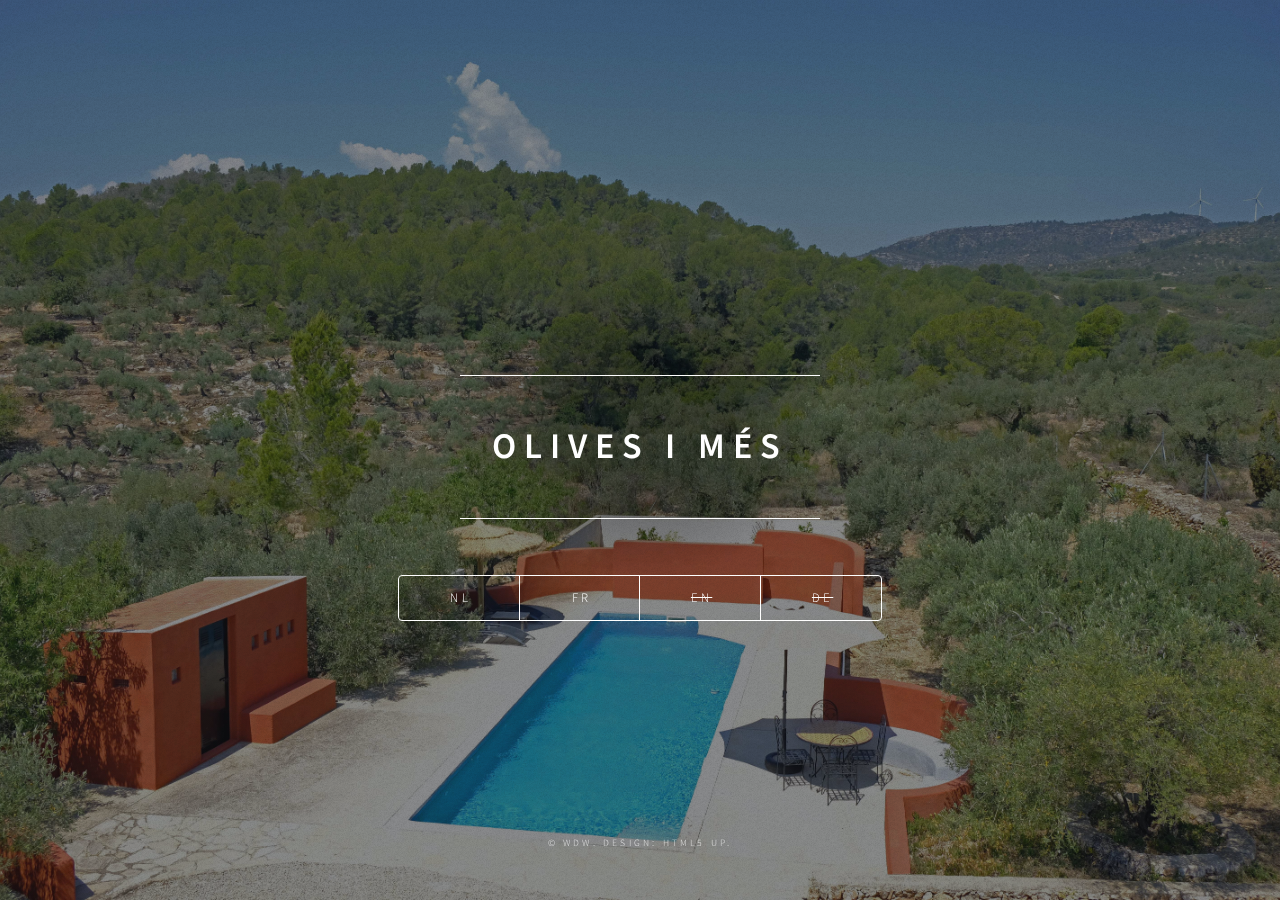
<file: index.html>
<!DOCTYPE HTML>
<!--
	Dimension by HTML5 UP
	html5up.net | @ajlkn
	Free for personal and commercial use under the CCA 3.0 license (html5up.net/license)
-->
<html>
	<head>
		<title>Olives i Més</title>
		<meta charset="utf-8" />
		<meta name="viewport" content="width=device-width, initial-scale=1, user-scalable=no" />
		<link rel="stylesheet" href="assets/css/main.css" />
		<noscript><link rel="stylesheet" href="assets/css/noscript.css" /></noscript>
	</head>
	<body class="is-preload">

		<!-- Wrapper -->
			<div id="wrapper">

				<!-- Header -->
					<header id="header">
						<div class="logo">
							<!--<span class="icon fa-diamond"></span>-->
						</div>
						<div class="content">
							<div class="inner">
								<h1>Olives i Més</h1>
								<!--<h3>Kies uw taal | Choose your language</br>Choisissez votre langue | Wählen Sie Ihre Sprache</h3>-->
							</div>
						</div>
						<nav>
							<ul>
								<li><a href="https://www.olivesimes.com/nl/">NL</a></li>
								<li><a href="https://www.olivesimes.com/fr/">FR</a></li>
								<li><a href="#"><del>EN</del></a></li>
								<li><a href="#"><del>DE</del></a></li>
								<!--<li><a href="#elements">Elements</a></li>-->
							</ul>
						</nav>
					</header>

				<!-- Main -->
					<div id="main">

						<!-- Intro -->
							<article id="intro">
								<h2 class="major">Intro</h2>
								<span class="image main"><img src="images/pic01.jpg" alt="" /></span>
								<p>Aenean ornare velit lacus, ac varius enim ullamcorper eu. Proin aliquam facilisis ante interdum congue. Integer mollis, nisl amet convallis, porttitor magna ullamcorper, amet egestas mauris. Ut magna finibus nisi nec lacinia. Nam maximus erat id euismod egestas. By the way, check out my <a href="#work">awesome work</a>.</p>
								<p>Lorem ipsum dolor sit amet, consectetur adipiscing elit. Duis dapibus rutrum facilisis. Class aptent taciti sociosqu ad litora torquent per conubia nostra, per inceptos himenaeos. Etiam tristique libero eu nibh porttitor fermentum. Nullam venenatis erat id vehicula viverra. Nunc ultrices eros ut ultricies condimentum. Mauris risus lacus, blandit sit amet venenatis non, bibendum vitae dolor. Nunc lorem mauris, fringilla in aliquam at, euismod in lectus. Pellentesque habitant morbi tristique senectus et netus et malesuada fames ac turpis egestas. In non lorem sit amet elit placerat maximus. Pellentesque aliquam maximus risus, vel sed vehicula.</p>
							</article>

						<!-- Work -->
							<article id="work">
								<h2 class="major">Work</h2>
								<span class="image main"><img src="images/pic02.jpg" alt="" /></span>
								<p>Adipiscing magna sed dolor elit. Praesent eleifend dignissim arcu, at eleifend sapien imperdiet ac. Aliquam erat volutpat. Praesent urna nisi, fringila lorem et vehicula lacinia quam. Integer sollicitudin mauris nec lorem luctus ultrices.</p>
								<p>Nullam et orci eu lorem consequat tincidunt vivamus et sagittis libero. Mauris aliquet magna magna sed nunc rhoncus pharetra. Pellentesque condimentum sem. In efficitur ligula tate urna. Maecenas laoreet massa vel lacinia pellentesque lorem ipsum dolor. Nullam et orci eu lorem consequat tincidunt. Vivamus et sagittis libero. Mauris aliquet magna magna sed nunc rhoncus amet feugiat tempus.</p>
							</article>

						<!-- About -->
							<article id="about">
								<h2 class="major">About</h2>
								<span class="image main"><img src="images/pic03.jpg" alt="" /></span>
								<p>Lorem ipsum dolor sit amet, consectetur et adipiscing elit. Praesent eleifend dignissim arcu, at eleifend sapien imperdiet ac. Aliquam erat volutpat. Praesent urna nisi, fringila lorem et vehicula lacinia quam. Integer sollicitudin mauris nec lorem luctus ultrices. Aliquam libero et malesuada fames ac ante ipsum primis in faucibus. Cras viverra ligula sit amet ex mollis mattis lorem ipsum dolor sit amet.</p>
							</article>

						<!-- Contact -->
							<article id="contact">
								<h2 class="major">Contact</h2>
								<form method="post" action="#">
									<div class="fields">
										<div class="field half">
											<label for="name">Name</label>
											<input type="text" name="name" id="name" />
										</div>
										<div class="field half">
											<label for="email">Email</label>
											<input type="text" name="email" id="email" />
										</div>
										<div class="field">
											<label for="message">Message</label>
											<textarea name="message" id="message" rows="4"></textarea>
										</div>
									</div>
									<ul class="actions">
										<li><input type="submit" value="Send Message" class="primary" /></li>
										<li><input type="reset" value="Reset" /></li>
									</ul>
								</form>
								<ul class="icons">
									<li><a href="#" class="icon fa-twitter"><span class="label">Twitter</span></a></li>
									<li><a href="#" class="icon fa-facebook"><span class="label">Facebook</span></a></li>
									<li><a href="#" class="icon fa-instagram"><span class="label">Instagram</span></a></li>
									<li><a href="#" class="icon fa-github"><span class="label">GitHub</span></a></li>
								</ul>
							</article>

						<!-- Elements -->
							<article id="elements">
								<h2 class="major">Elements</h2>

								<section>
									<h3 class="major">Text</h3>
									<p>This is <b>bold</b> and this is <strong>strong</strong>. This is <i>italic</i> and this is <em>emphasized</em>.
									This is <sup>superscript</sup> text and this is <sub>subscript</sub> text.
									This is <u>underlined</u> and this is code: <code>for (;;) { ... }</code>. Finally, <a href="#">this is a link</a>.</p>
									<hr />
									<h2>Heading Level 2</h2>
									<h3>Heading Level 3</h3>
									<h4>Heading Level 4</h4>
									<h5>Heading Level 5</h5>
									<h6>Heading Level 6</h6>
									<hr />
									<h4>Blockquote</h4>
									<blockquote>Fringilla nisl. Donec accumsan interdum nisi, quis tincidunt felis sagittis eget tempus euismod. Vestibulum ante ipsum primis in faucibus vestibulum. Blandit adipiscing eu felis iaculis volutpat ac adipiscing accumsan faucibus. Vestibulum ante ipsum primis in faucibus lorem ipsum dolor sit amet nullam adipiscing eu felis.</blockquote>
									<h4>Preformatted</h4>
									<pre><code>i = 0;

while (!deck.isInOrder()) {
    print 'Iteration ' + i;
    deck.shuffle();
    i++;
}

print 'It took ' + i + ' iterations to sort the deck.';</code></pre>
								</section>

								<section>
									<h3 class="major">Lists</h3>

									<h4>Unordered</h4>
									<ul>
										<li>Dolor pulvinar etiam.</li>
										<li>Sagittis adipiscing.</li>
										<li>Felis enim feugiat.</li>
									</ul>

									<h4>Alternate</h4>
									<ul class="alt">
										<li>Dolor pulvinar etiam.</li>
										<li>Sagittis adipiscing.</li>
										<li>Felis enim feugiat.</li>
									</ul>

									<h4>Ordered</h4>
									<ol>
										<li>Dolor pulvinar etiam.</li>
										<li>Etiam vel felis viverra.</li>
										<li>Felis enim feugiat.</li>
										<li>Dolor pulvinar etiam.</li>
										<li>Etiam vel felis lorem.</li>
										<li>Felis enim et feugiat.</li>
									</ol>
									<h4>Icons</h4>
									<ul class="icons">
										<li><a href="#" class="icon fa-twitter"><span class="label">Twitter</span></a></li>
										<li><a href="#" class="icon fa-facebook"><span class="label">Facebook</span></a></li>
										<li><a href="#" class="icon fa-instagram"><span class="label">Instagram</span></a></li>
										<li><a href="#" class="icon fa-github"><span class="label">Github</span></a></li>
									</ul>

									<h4>Actions</h4>
									<ul class="actions">
										<li><a href="#" class="button primary">Default</a></li>
										<li><a href="#" class="button">Default</a></li>
									</ul>
									<ul class="actions stacked">
										<li><a href="#" class="button primary">Default</a></li>
										<li><a href="#" class="button">Default</a></li>
									</ul>
								</section>

								<section>
									<h3 class="major">Table</h3>
									<h4>Default</h4>
									<div class="table-wrapper">
										<table>
											<thead>
												<tr>
													<th>Name</th>
													<th>Description</th>
													<th>Price</th>
												</tr>
											</thead>
											<tbody>
												<tr>
													<td>Item One</td>
													<td>Ante turpis integer aliquet porttitor.</td>
													<td>29.99</td>
												</tr>
												<tr>
													<td>Item Two</td>
													<td>Vis ac commodo adipiscing arcu aliquet.</td>
													<td>19.99</td>
												</tr>
												<tr>
													<td>Item Three</td>
													<td> Morbi faucibus arcu accumsan lorem.</td>
													<td>29.99</td>
												</tr>
												<tr>
													<td>Item Four</td>
													<td>Vitae integer tempus condimentum.</td>
													<td>19.99</td>
												</tr>
												<tr>
													<td>Item Five</td>
													<td>Ante turpis integer aliquet porttitor.</td>
													<td>29.99</td>
												</tr>
											</tbody>
											<tfoot>
												<tr>
													<td colspan="2"></td>
													<td>100.00</td>
												</tr>
											</tfoot>
										</table>
									</div>

									<h4>Alternate</h4>
									<div class="table-wrapper">
										<table class="alt">
											<thead>
												<tr>
													<th>Name</th>
													<th>Description</th>
													<th>Price</th>
												</tr>
											</thead>
											<tbody>
												<tr>
													<td>Item One</td>
													<td>Ante turpis integer aliquet porttitor.</td>
													<td>29.99</td>
												</tr>
												<tr>
													<td>Item Two</td>
													<td>Vis ac commodo adipiscing arcu aliquet.</td>
													<td>19.99</td>
												</tr>
												<tr>
													<td>Item Three</td>
													<td> Morbi faucibus arcu accumsan lorem.</td>
													<td>29.99</td>
												</tr>
												<tr>
													<td>Item Four</td>
													<td>Vitae integer tempus condimentum.</td>
													<td>19.99</td>
												</tr>
												<tr>
													<td>Item Five</td>
													<td>Ante turpis integer aliquet porttitor.</td>
													<td>29.99</td>
												</tr>
											</tbody>
											<tfoot>
												<tr>
													<td colspan="2"></td>
													<td>100.00</td>
												</tr>
											</tfoot>
										</table>
									</div>
								</section>

								<section>
									<h3 class="major">Buttons</h3>
									<ul class="actions">
										<li><a href="#" class="button primary">Primary</a></li>
										<li><a href="#" class="button">Default</a></li>
									</ul>
									<ul class="actions">
										<li><a href="#" class="button">Default</a></li>
										<li><a href="#" class="button small">Small</a></li>
									</ul>
									<ul class="actions">
										<li><a href="#" class="button primary icon fa-download">Icon</a></li>
										<li><a href="#" class="button icon fa-download">Icon</a></li>
									</ul>
									<ul class="actions">
										<li><span class="button primary disabled">Disabled</span></li>
										<li><span class="button disabled">Disabled</span></li>
									</ul>
								</section>

								<section>
									<h3 class="major">Form</h3>
									<form method="post" action="#">
										<div class="fields">
											<div class="field half">
												<label for="demo-name">Name</label>
												<input type="text" name="demo-name" id="demo-name" value="" placeholder="Jane Doe" />
											</div>
											<div class="field half">
												<label for="demo-email">Email</label>
												<input type="email" name="demo-email" id="demo-email" value="" placeholder="jane@untitled.tld" />
											</div>
											<div class="field">
												<label for="demo-category">Category</label>
												<select name="demo-category" id="demo-category">
													<option value="">-</option>
													<option value="1">Manufacturing</option>
													<option value="1">Shipping</option>
													<option value="1">Administration</option>
													<option value="1">Human Resources</option>
												</select>
											</div>
											<div class="field half">
												<input type="radio" id="demo-priority-low" name="demo-priority" checked>
												<label for="demo-priority-low">Low</label>
											</div>
											<div class="field half">
												<input type="radio" id="demo-priority-high" name="demo-priority">
												<label for="demo-priority-high">High</label>
											</div>
											<div class="field half">
												<input type="checkbox" id="demo-copy" name="demo-copy">
												<label for="demo-copy">Email me a copy</label>
											</div>
											<div class="field half">
												<input type="checkbox" id="demo-human" name="demo-human" checked>
												<label for="demo-human">Not a robot</label>
											</div>
											<div class="field">
												<label for="demo-message">Message</label>
												<textarea name="demo-message" id="demo-message" placeholder="Enter your message" rows="6"></textarea>
											</div>
										</div>
										<ul class="actions">
											<li><input type="submit" value="Send Message" class="primary" /></li>
											<li><input type="reset" value="Reset" /></li>
										</ul>
									</form>
								</section>

							</article>

					</div>

				<!-- Footer -->
					<footer id="footer">
						<p class="copyright">&copy; WDW. Design: HTML5 UP.</p>
					</footer>

			</div>

		<!-- BG -->
			<div id="bg"></div>

		<!-- Scripts -->
			<script src="assets/js/jquery.min.js"></script>
			<script src="assets/js/browser.min.js"></script>
			<script src="assets/js/breakpoints.min.js"></script>
			<script src="assets/js/util.js"></script>
			<script src="assets/js/main.js"></script>

	</body>
</html>
</file>
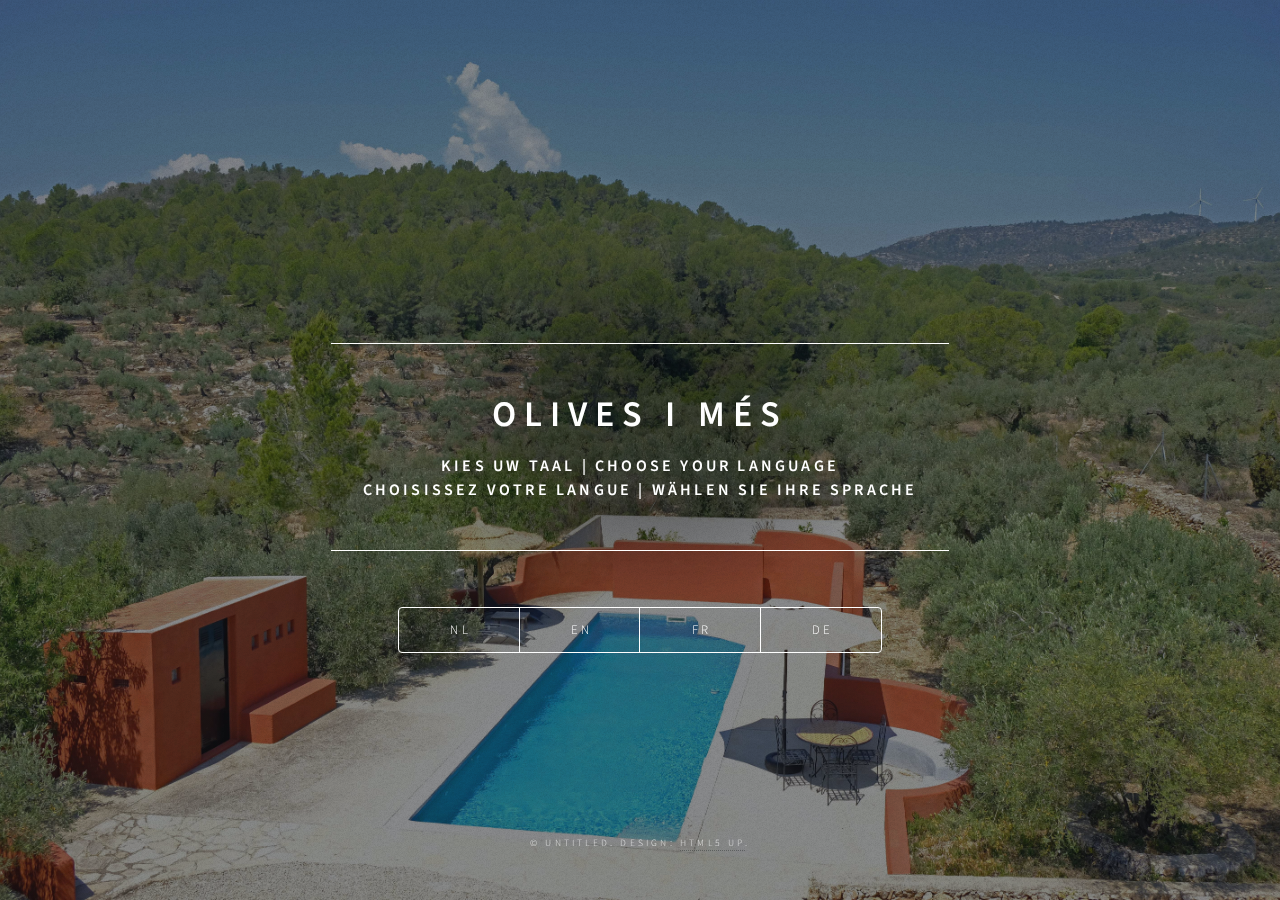
<file: index_lang.html>
<!DOCTYPE HTML>
<!--
	Dimension by HTML5 UP
	html5up.net | @ajlkn
	Free for personal and commercial use under the CCA 3.0 license (html5up.net/license)
-->
<html>
	<head>
		<title>Olives i Més</title>
		<meta charset="utf-8" />
		<meta name="viewport" content="width=device-width, initial-scale=1, user-scalable=no" />
		<link rel="stylesheet" href="assets/css/main.css" />
		<noscript><link rel="stylesheet" href="assets/css/noscript.css" /></noscript>
	</head>
	<body class="is-preload">

		<!-- Wrapper -->
			<div id="wrapper">

				<!-- Header -->
					<header id="header">
						<div class="logo">
							<!--<span class="icon fa-diamond"></span>-->
						</div>
						<div class="content">
							<div class="inner">
								<h1>Olives i Més</h1>
								<h3>Kies uw taal | Choose your language</br>Choisissez votre langue | Wählen Sie Ihre Sprache</h3>
							</div>
						</div>
						<nav>
							<ul>
								<li><a href="index_nl.html">NL</a></li>
								<li><a href="#work">EN</a></li>
								<li><a href="#about">FR</a></li>
								<li><a href="#contact">DE</a></li>
								<!--<li><a href="#elements">Elements</a></li>-->
							</ul>
						</nav>
					</header>

				<!-- Main -->
					<div id="main">

						<!-- Intro -->
							<article id="intro">
								<h2 class="major">Intro</h2>
								<span class="image main"><img src="images/pic01.jpg" alt="" /></span>
								<p>Aenean ornare velit lacus, ac varius enim ullamcorper eu. Proin aliquam facilisis ante interdum congue. Integer mollis, nisl amet convallis, porttitor magna ullamcorper, amet egestas mauris. Ut magna finibus nisi nec lacinia. Nam maximus erat id euismod egestas. By the way, check out my <a href="#work">awesome work</a>.</p>
								<p>Lorem ipsum dolor sit amet, consectetur adipiscing elit. Duis dapibus rutrum facilisis. Class aptent taciti sociosqu ad litora torquent per conubia nostra, per inceptos himenaeos. Etiam tristique libero eu nibh porttitor fermentum. Nullam venenatis erat id vehicula viverra. Nunc ultrices eros ut ultricies condimentum. Mauris risus lacus, blandit sit amet venenatis non, bibendum vitae dolor. Nunc lorem mauris, fringilla in aliquam at, euismod in lectus. Pellentesque habitant morbi tristique senectus et netus et malesuada fames ac turpis egestas. In non lorem sit amet elit placerat maximus. Pellentesque aliquam maximus risus, vel sed vehicula.</p>
							</article>

						<!-- Work -->
							<article id="work">
								<h2 class="major">Work</h2>
								<span class="image main"><img src="images/pic02.jpg" alt="" /></span>
								<p>Adipiscing magna sed dolor elit. Praesent eleifend dignissim arcu, at eleifend sapien imperdiet ac. Aliquam erat volutpat. Praesent urna nisi, fringila lorem et vehicula lacinia quam. Integer sollicitudin mauris nec lorem luctus ultrices.</p>
								<p>Nullam et orci eu lorem consequat tincidunt vivamus et sagittis libero. Mauris aliquet magna magna sed nunc rhoncus pharetra. Pellentesque condimentum sem. In efficitur ligula tate urna. Maecenas laoreet massa vel lacinia pellentesque lorem ipsum dolor. Nullam et orci eu lorem consequat tincidunt. Vivamus et sagittis libero. Mauris aliquet magna magna sed nunc rhoncus amet feugiat tempus.</p>
							</article>

						<!-- About -->
							<article id="about">
								<h2 class="major">About</h2>
								<span class="image main"><img src="images/pic03.jpg" alt="" /></span>
								<p>Lorem ipsum dolor sit amet, consectetur et adipiscing elit. Praesent eleifend dignissim arcu, at eleifend sapien imperdiet ac. Aliquam erat volutpat. Praesent urna nisi, fringila lorem et vehicula lacinia quam. Integer sollicitudin mauris nec lorem luctus ultrices. Aliquam libero et malesuada fames ac ante ipsum primis in faucibus. Cras viverra ligula sit amet ex mollis mattis lorem ipsum dolor sit amet.</p>
							</article>

						<!-- Contact -->
							<article id="contact">
								<h2 class="major">Contact</h2>
								<form method="post" action="#">
									<div class="fields">
										<div class="field half">
											<label for="name">Name</label>
											<input type="text" name="name" id="name" />
										</div>
										<div class="field half">
											<label for="email">Email</label>
											<input type="text" name="email" id="email" />
										</div>
										<div class="field">
											<label for="message">Message</label>
											<textarea name="message" id="message" rows="4"></textarea>
										</div>
									</div>
									<ul class="actions">
										<li><input type="submit" value="Send Message" class="primary" /></li>
										<li><input type="reset" value="Reset" /></li>
									</ul>
								</form>
								<ul class="icons">
									<li><a href="#" class="icon fa-twitter"><span class="label">Twitter</span></a></li>
									<li><a href="#" class="icon fa-facebook"><span class="label">Facebook</span></a></li>
									<li><a href="#" class="icon fa-instagram"><span class="label">Instagram</span></a></li>
									<li><a href="#" class="icon fa-github"><span class="label">GitHub</span></a></li>
								</ul>
							</article>

						<!-- Elements -->
							<article id="elements">
								<h2 class="major">Elements</h2>

								<section>
									<h3 class="major">Text</h3>
									<p>This is <b>bold</b> and this is <strong>strong</strong>. This is <i>italic</i> and this is <em>emphasized</em>.
									This is <sup>superscript</sup> text and this is <sub>subscript</sub> text.
									This is <u>underlined</u> and this is code: <code>for (;;) { ... }</code>. Finally, <a href="#">this is a link</a>.</p>
									<hr />
									<h2>Heading Level 2</h2>
									<h3>Heading Level 3</h3>
									<h4>Heading Level 4</h4>
									<h5>Heading Level 5</h5>
									<h6>Heading Level 6</h6>
									<hr />
									<h4>Blockquote</h4>
									<blockquote>Fringilla nisl. Donec accumsan interdum nisi, quis tincidunt felis sagittis eget tempus euismod. Vestibulum ante ipsum primis in faucibus vestibulum. Blandit adipiscing eu felis iaculis volutpat ac adipiscing accumsan faucibus. Vestibulum ante ipsum primis in faucibus lorem ipsum dolor sit amet nullam adipiscing eu felis.</blockquote>
									<h4>Preformatted</h4>
									<pre><code>i = 0;

while (!deck.isInOrder()) {
    print 'Iteration ' + i;
    deck.shuffle();
    i++;
}

print 'It took ' + i + ' iterations to sort the deck.';</code></pre>
								</section>

								<section>
									<h3 class="major">Lists</h3>

									<h4>Unordered</h4>
									<ul>
										<li>Dolor pulvinar etiam.</li>
										<li>Sagittis adipiscing.</li>
										<li>Felis enim feugiat.</li>
									</ul>

									<h4>Alternate</h4>
									<ul class="alt">
										<li>Dolor pulvinar etiam.</li>
										<li>Sagittis adipiscing.</li>
										<li>Felis enim feugiat.</li>
									</ul>

									<h4>Ordered</h4>
									<ol>
										<li>Dolor pulvinar etiam.</li>
										<li>Etiam vel felis viverra.</li>
										<li>Felis enim feugiat.</li>
										<li>Dolor pulvinar etiam.</li>
										<li>Etiam vel felis lorem.</li>
										<li>Felis enim et feugiat.</li>
									</ol>
									<h4>Icons</h4>
									<ul class="icons">
										<li><a href="#" class="icon fa-twitter"><span class="label">Twitter</span></a></li>
										<li><a href="#" class="icon fa-facebook"><span class="label">Facebook</span></a></li>
										<li><a href="#" class="icon fa-instagram"><span class="label">Instagram</span></a></li>
										<li><a href="#" class="icon fa-github"><span class="label">Github</span></a></li>
									</ul>

									<h4>Actions</h4>
									<ul class="actions">
										<li><a href="#" class="button primary">Default</a></li>
										<li><a href="#" class="button">Default</a></li>
									</ul>
									<ul class="actions stacked">
										<li><a href="#" class="button primary">Default</a></li>
										<li><a href="#" class="button">Default</a></li>
									</ul>
								</section>

								<section>
									<h3 class="major">Table</h3>
									<h4>Default</h4>
									<div class="table-wrapper">
										<table>
											<thead>
												<tr>
													<th>Name</th>
													<th>Description</th>
													<th>Price</th>
												</tr>
											</thead>
											<tbody>
												<tr>
													<td>Item One</td>
													<td>Ante turpis integer aliquet porttitor.</td>
													<td>29.99</td>
												</tr>
												<tr>
													<td>Item Two</td>
													<td>Vis ac commodo adipiscing arcu aliquet.</td>
													<td>19.99</td>
												</tr>
												<tr>
													<td>Item Three</td>
													<td> Morbi faucibus arcu accumsan lorem.</td>
													<td>29.99</td>
												</tr>
												<tr>
													<td>Item Four</td>
													<td>Vitae integer tempus condimentum.</td>
													<td>19.99</td>
												</tr>
												<tr>
													<td>Item Five</td>
													<td>Ante turpis integer aliquet porttitor.</td>
													<td>29.99</td>
												</tr>
											</tbody>
											<tfoot>
												<tr>
													<td colspan="2"></td>
													<td>100.00</td>
												</tr>
											</tfoot>
										</table>
									</div>

									<h4>Alternate</h4>
									<div class="table-wrapper">
										<table class="alt">
											<thead>
												<tr>
													<th>Name</th>
													<th>Description</th>
													<th>Price</th>
												</tr>
											</thead>
											<tbody>
												<tr>
													<td>Item One</td>
													<td>Ante turpis integer aliquet porttitor.</td>
													<td>29.99</td>
												</tr>
												<tr>
													<td>Item Two</td>
													<td>Vis ac commodo adipiscing arcu aliquet.</td>
													<td>19.99</td>
												</tr>
												<tr>
													<td>Item Three</td>
													<td> Morbi faucibus arcu accumsan lorem.</td>
													<td>29.99</td>
												</tr>
												<tr>
													<td>Item Four</td>
													<td>Vitae integer tempus condimentum.</td>
													<td>19.99</td>
												</tr>
												<tr>
													<td>Item Five</td>
													<td>Ante turpis integer aliquet porttitor.</td>
													<td>29.99</td>
												</tr>
											</tbody>
											<tfoot>
												<tr>
													<td colspan="2"></td>
													<td>100.00</td>
												</tr>
											</tfoot>
										</table>
									</div>
								</section>

								<section>
									<h3 class="major">Buttons</h3>
									<ul class="actions">
										<li><a href="#" class="button primary">Primary</a></li>
										<li><a href="#" class="button">Default</a></li>
									</ul>
									<ul class="actions">
										<li><a href="#" class="button">Default</a></li>
										<li><a href="#" class="button small">Small</a></li>
									</ul>
									<ul class="actions">
										<li><a href="#" class="button primary icon fa-download">Icon</a></li>
										<li><a href="#" class="button icon fa-download">Icon</a></li>
									</ul>
									<ul class="actions">
										<li><span class="button primary disabled">Disabled</span></li>
										<li><span class="button disabled">Disabled</span></li>
									</ul>
								</section>

								<section>
									<h3 class="major">Form</h3>
									<form method="post" action="#">
										<div class="fields">
											<div class="field half">
												<label for="demo-name">Name</label>
												<input type="text" name="demo-name" id="demo-name" value="" placeholder="Jane Doe" />
											</div>
											<div class="field half">
												<label for="demo-email">Email</label>
												<input type="email" name="demo-email" id="demo-email" value="" placeholder="jane@untitled.tld" />
											</div>
											<div class="field">
												<label for="demo-category">Category</label>
												<select name="demo-category" id="demo-category">
													<option value="">-</option>
													<option value="1">Manufacturing</option>
													<option value="1">Shipping</option>
													<option value="1">Administration</option>
													<option value="1">Human Resources</option>
												</select>
											</div>
											<div class="field half">
												<input type="radio" id="demo-priority-low" name="demo-priority" checked>
												<label for="demo-priority-low">Low</label>
											</div>
											<div class="field half">
												<input type="radio" id="demo-priority-high" name="demo-priority">
												<label for="demo-priority-high">High</label>
											</div>
											<div class="field half">
												<input type="checkbox" id="demo-copy" name="demo-copy">
												<label for="demo-copy">Email me a copy</label>
											</div>
											<div class="field half">
												<input type="checkbox" id="demo-human" name="demo-human" checked>
												<label for="demo-human">Not a robot</label>
											</div>
											<div class="field">
												<label for="demo-message">Message</label>
												<textarea name="demo-message" id="demo-message" placeholder="Enter your message" rows="6"></textarea>
											</div>
										</div>
										<ul class="actions">
											<li><input type="submit" value="Send Message" class="primary" /></li>
											<li><input type="reset" value="Reset" /></li>
										</ul>
									</form>
								</section>

							</article>

					</div>

				<!-- Footer -->
					<footer id="footer">
						<p class="copyright">&copy; Untitled. Design: <a href="https://html5up.net">HTML5 UP</a>.</p>
					</footer>

			</div>

		<!-- BG -->
			<div id="bg"></div>

		<!-- Scripts -->
			<script src="assets/js/jquery.min.js"></script>
			<script src="assets/js/browser.min.js"></script>
			<script src="assets/js/breakpoints.min.js"></script>
			<script src="assets/js/util.js"></script>
			<script src="assets/js/main.js"></script>

	</body>
</html>
</file>
<file: assets/css/noscript.css>
/*
	Dimension by HTML5 UP
	html5up.net | @ajlkn
	Free for personal and commercial use under the CCA 3.0 license (html5up.net/license)
*/

/* BG */

	body.is-preload #bg:before {
		background-color: transparent;
	}

/* Header */

	body.is-preload #header {
		-moz-filter: none;
		-webkit-filter: none;
		-ms-filter: none;
		filter: none;
	}

		body.is-preload #header > * {
			opacity: 1;
		}

		body.is-preload #header .content .inner {
			max-height: none;
			padding: 3rem 2rem;
			opacity: 1;
		}

/* Main */

	#main article {
		opacity: 1;
		margin: 4rem 0 0 0;
	}
</file>
<file: assets/css/main.css>
@import url(font-awesome.min.css);
@import url("https://fonts.googleapis.com/css?family=Source+Sans+Pro:300italic,600italic,300,600");

/*
	Dimension by HTML5 UP
	html5up.net | @ajlkn
	Free for personal and commercial use under the CCA 3.0 license (html5up.net/license)
*/

html, body, div, span, applet, object,
iframe, h1, h2, h3, h4, h5, h6, p, blockquote,
pre, a, abbr, acronym, address, big, cite,
code, del, dfn, em, img, ins, kbd, q, s, samp,
small, strike, strong, sub, sup, tt, var, b,
u, i, center, dl, dt, dd, ol, ul, li, fieldset,
form, label, legend, table, caption, tbody,
tfoot, thead, tr, th, td, article, aside,
canvas, details, embed, figure, figcaption,
footer, header, hgroup, menu, nav, output, ruby,
section, summary, time, mark, audio, video {
	margin: 0;
	padding: 0;
	border: 0;
	font-size: 100%;
	font: inherit;
	vertical-align: baseline;}

article, aside, details, figcaption, figure,
footer, header, hgroup, menu, nav, section {
	display: block;}

body {
	line-height: 1;
}

ol, ul {
	list-style: none;
}

blockquote, q {
	quotes: none;
}

	blockquote:before, blockquote:after, q:before, q:after {
		content: '';
		content: none;
	}

table {
	border-collapse: collapse;
	border-spacing: 0;
}

body {
	-webkit-text-size-adjust: none;
}

mark {
	background-color: transparent;
	color: inherit;
}

input::-moz-focus-inner {
	border: 0;
	padding: 0;
}

input, select, textarea {
	-moz-appearance: none;
	-webkit-appearance: none;
	-ms-appearance: none;
	appearance: none;
}

/* Basic */

	@-ms-viewport {
		width: device-width;
	}

	@media screen and (max-width: 480px) {

		html, body {
			min-width: 320px;
		}

	}

	html {
		box-sizing: border-box;
	}

	*, *:before, *:after {
		box-sizing: inherit;
	}

	body {
		background: #1b1f22;
	}

		body.is-preload *, body.is-preload *:before, body.is-preload *:after {
			-moz-animation: none !important;
			-webkit-animation: none !important;
			-ms-animation: none !important;
			animation: none !important;
			-moz-transition: none !important;
			-webkit-transition: none !important;
			-ms-transition: none !important;
			transition: none !important;
		}

/* Type */

	html {
		font-size: 16pt;
	}

		@media screen and (max-width: 1680px) {

			html {
				font-size: 12pt;
			}

		}

		@media screen and (max-width: 736px) {

			html {
				font-size: 11pt;
			}

		}

		@media screen and (max-width: 360px) {

			html {
				font-size: 10pt;
			}

		}

	body, input, select, textarea {
		color: #ffffff;
		font-family: "Source Sans Pro", sans-serif;
		font-weight: 300;
		font-size: 1rem;
		line-height: 1.65;
	}

	a {
		-moz-transition: color 0.2s ease-in-out, background-color 0.2s ease-in-out, border-bottom-color 0.2s ease-in-out;
		-webkit-transition: color 0.2s ease-in-out, background-color 0.2s ease-in-out, border-bottom-color 0.2s ease-in-out;
		-ms-transition: color 0.2s ease-in-out, background-color 0.2s ease-in-out, border-bottom-color 0.2s ease-in-out;
		transition: color 0.2s ease-in-out, background-color 0.2s ease-in-out, border-bottom-color 0.2s ease-in-out;
		border-bottom: dotted 1px rgba(27, 31, 34, 0.5);
		text-decoration: none;
		color: inherit;
	}

		a:hover {
			border-bottom-color: transparent;
		}

	strong, b {
		color: #ffffff;
		font-weight: 600;
	}

	em, i {
		font-style: italic;
	}

	p {
		margin: 0 0 2rem 0;
	}

	h1, h2, h3, h4, h5, h6 {
		color: #ffffff;
		font-weight: 600;
		line-height: 1.5;
		margin: 0 0 1rem 0;
		text-transform: uppercase;
		letter-spacing: 0.2rem;
	}

		h1 a, h2 a, h3 a, h4 a, h5 a, h6 a {
			color: inherit;
			text-decoration: none;
		}

		h1.major, h2.major, h3.major, h4.major, h5.major, h6.major {
			border-bottom: solid 1px #1b1f22;
			width: -moz-max-content;
			width: -webkit-max-content;
			width: -ms-max-content;
			width: max-content;
			padding-bottom: 0.5rem;
			margin: 0 0 2rem 0;
		}

	h1 {
		font-size: 2.25rem;
		line-height: 1.3;
		letter-spacing: 0.5rem;
	}

	h2 {
		font-size: 1.5rem;
		line-height: 1.4;
		letter-spacing: 0.5rem;
	}

	h3 {
		font-size: 1rem;
	}

	h4 {
		font-size: 0.8rem;
	}

	h5 {
		font-size: 0.7rem;
	}

	h6 {
		font-size: 0.6rem;
	}

	@media screen and (max-width: 736px) {

		h1 {
			font-size: 1.75rem;
			line-height: 1.4;
		}

		h2 {
			font-size: 1.25em;
			line-height: 1.5;
		}

	}

	sub {
		font-size: 0.8rem;
		position: relative;
		top: 0.5rem;
	}

	sup {
		font-size: 0.8rem;
		position: relative;
		top: -0.5rem;
	}

	blockquote {
		border-left: solid 4px #ffffff;
		font-style: italic;
		margin: 0 0 2rem 0;
		padding: 0.5rem 0 0.5rem 2rem;
	}

	code {
		background: rgba(255, 255, 255, 0.075);
		border-radius: 4px;
		font-family: "Courier New", monospace;
		font-size: 0.9rem;
		margin: 0 0.25rem;
		padding: 0.25rem 0.65rem;
	}

	pre {
		-webkit-overflow-scrolling: touch;
		font-family: "Courier New", monospace;
		font-size: 0.9rem;
		margin: 0 0 2rem 0;
	}

		pre code {
			display: block;
			line-height: 1.75;
			padding: 1rem 1.5rem;
			overflow-x: auto;
		}

	hr {
		border: 0;
		border-bottom: solid 1px #ffffff;
		margin: 2.75rem 0;
	}

	.align-left {
		text-align: left;
	}

	.align-center {
		text-align: center;
	}

	.align-right {
		text-align: right;
	}

/* Form */

	form {
		margin: 0 0 2rem 0;
	}

		form > :last-child {
			margin-bottom: 0;
		}

		form > .fields {
			display: -moz-flex;
			display: -webkit-flex;
			display: -ms-flex;
			display: flex;
			-moz-flex-wrap: wrap;
			-webkit-flex-wrap: wrap;
			-ms-flex-wrap: wrap;
			flex-wrap: wrap;
			width: calc(100% + 3rem);
			margin: -1.5rem 0 2rem -1.5rem;
		}

			form > .fields > .field {
				-moz-flex-grow: 0;
				-webkit-flex-grow: 0;
				-ms-flex-grow: 0;
				flex-grow: 0;
				-moz-flex-shrink: 0;
				-webkit-flex-shrink: 0;
				-ms-flex-shrink: 0;
				flex-shrink: 0;
				padding: 1.5rem 0 0 1.5rem;
				width: calc(100% - 1.5rem);
			}

				form > .fields > .field.half {
					width: calc(50% - 0.75rem);
				}

				form > .fields > .field.third {
					width: calc(100%/3 - 0.5rem);
				}

				form > .fields > .field.quarter {
					width: calc(25% - 0.375rem);
				}

		@media screen and (max-width: 480px) {

			form > .fields {
				width: calc(100% + 3rem);
				margin: -1.5rem 0 2rem -1.5rem;
			}

				form > .fields > .field {
					padding: 1.5rem 0 0 1.5rem;
					width: calc(100% - 1.5rem);
				}

					form > .fields > .field.half {
						width: calc(100% - 1.5rem);
					}

					form > .fields > .field.third {
						width: calc(100% - 1.5rem);
					}

					form > .fields > .field.quarter {
						width: calc(100% - 1.5rem);
					}

		}

	label {
		color: #1b1f22;
		display: block;
		font-size: 0.8rem;
		font-weight: 300;
		letter-spacing: 0.2rem;
		line-height: 1.5;
		margin: 0 0 1rem 0;
		text-transform: uppercase;
	}

	input[type="text"],
	input[type="password"],
	input[type="email"],
	input[type="tel"],
	select,
	textarea {
		-moz-appearance: none;
		-webkit-appearance: none;
		-ms-appearance: none;
		appearance: none;
		-moz-transition: border-color 0.2s ease-in-out, box-shadow 0.2s ease-in-out, background-color 0.2s ease-in-out;
		-webkit-transition: border-color 0.2s ease-in-out, box-shadow 0.2s ease-in-out, background-color 0.2s ease-in-out;
		-ms-transition: border-color 0.2s ease-in-out, box-shadow 0.2s ease-in-out, background-color 0.2s ease-in-out;
		transition: border-color 0.2s ease-in-out, box-shadow 0.2s ease-in-out, background-color 0.2s ease-in-out;
		background-color: transparent;
		border-radius: 4px;
		border: solid 1px #1b1f22;
		color: inherit;
		display: block;
		outline: 0;
		padding: 0 1rem;
		text-decoration: none;
		width: 100%;
	}

		input[type="text"]:invalid,
		input[type="password"]:invalid,
		input[type="email"]:invalid,
		input[type="tel"]:invalid,
		select:invalid,
		textarea:invalid {
			box-shadow: none;
		}

		input[type="text"]:focus,
		input[type="password"]:focus,
		input[type="email"]:focus,
		input[type="tel"]:focus,
		select:focus,
		textarea:focus {
			background: rgba(255, 255, 255, 0.075);
			border-color: #ffffff;
			box-shadow: 0 0 0 1px #ffffff;
		}

	select {
		background-image: url("data:image/svg+xml;charset=utf8,%3Csvg xmlns='http://www.w3.org/2000/svg' width='40' height='40' preserveAspectRatio='none' viewBox='0 0 40 40'%3E%3Cpath d='M9.4,12.3l10.4,10.4l10.4-10.4c0.2-0.2,0.5-0.4,0.9-0.4c0.3,0,0.6,0.1,0.9,0.4l3.3,3.3c0.2,0.2,0.4,0.5,0.4,0.9 c0,0.4-0.1,0.6-0.4,0.9L20.7,31.9c-0.2,0.2-0.5,0.4-0.9,0.4c-0.3,0-0.6-0.1-0.9-0.4L4.3,17.3c-0.2-0.2-0.4-0.5-0.4-0.9 c0-0.4,0.1-0.6,0.4-0.9l3.3-3.3c0.2-0.2,0.5-0.4,0.9-0.4S9.1,12.1,9.4,12.3z' fill='%23ffffff' /%3E%3C/svg%3E");
		background-size: 1.25rem;
		background-repeat: no-repeat;
		background-position: calc(100% - 1rem) center;
		height: 2.75rem;
		padding-right: 2.75rem;
		text-overflow: ellipsis;
	}

		select option {
			color: #ffffff;
			background: #1b1f22;
		}

		select:focus::-ms-value {
			background-color: transparent;
		}

		select::-ms-expand {
			display: none;
		}

	input[type="text"],
	input[type="password"],
	input[type="email"],
	select {
		height: 2.75rem;
	}

	textarea {
		padding: 0.75rem 1rem;
	}

	input[type="checkbox"],
	input[type="radio"] {
		-moz-appearance: none;
		-webkit-appearance: none;
		-ms-appearance: none;
		appearance: none;
		display: block;
		float: left;
		margin-right: -2rem;
		opacity: 0;
		width: 1rem;
		z-index: -1;
	}

		input[type="checkbox"] + label,
		input[type="radio"] + label {
			text-decoration: none;
			-moz-user-select: none;
			-webkit-user-select: none;
			-ms-user-select: none;
			user-select: none;
			color: #ffffff;
			cursor: pointer;
			display: inline-block;
			font-size: 0.8rem;
			font-weight: 300;
			margin: 0 0 0.5rem 0;
			padding-left: 2.65rem;
			padding-right: 0.75rem;
			position: relative;
		}

			input[type="checkbox"] + label:before,
			input[type="radio"] + label:before {
				-moz-osx-font-smoothing: grayscale;
				-webkit-font-smoothing: antialiased;
				font-family: FontAwesome;
				font-style: normal;
				font-weight: normal;
				text-transform: none !important;
			}

			input[type="checkbox"] + label:before,
			input[type="radio"] + label:before {
				-moz-transition: border-color 0.2s ease-in-out, box-shadow 0.2s ease-in-out, background-color 0.2s ease-in-out;
				-webkit-transition: border-color 0.2s ease-in-out, box-shadow 0.2s ease-in-out, background-color 0.2s ease-in-out;
				-ms-transition: border-color 0.2s ease-in-out, box-shadow 0.2s ease-in-out, background-color 0.2s ease-in-out;
				transition: border-color 0.2s ease-in-out, box-shadow 0.2s ease-in-out, background-color 0.2s ease-in-out;
				border-radius: 4px;
				border: solid 1px #ffffff;
				content: '';
				display: inline-block;
				height: 1.65rem;
				left: 0;
				line-height: calc(1.58125rem + 0em);
				position: absolute;
				text-align: center;
				top: -0.125rem;
				width: 1.65rem;
			}

		input[type="checkbox"]:checked + label:before,
		input[type="radio"]:checked + label:before {
			background: #ffffff !important;
			border-color: #ffffff !important;
			color: #1b1f22;
			content: '\f00c';
		}

		input[type="checkbox"]:focus + label:before,
		input[type="radio"]:focus + label:before {
			background: rgba(255, 255, 255, 0.075);
			border-color: #ffffff;
			box-shadow: 0 0 0 1px #ffffff;
		}

	input[type="checkbox"] + label:before {
		border-radius: 4px;
	}

	input[type="radio"] + label:before {
		border-radius: 100%;
	}

	::-webkit-input-placeholder {
		color: rgba(255, 255, 255, 0.5) !important;
		opacity: 1.0;
	}

	:-moz-placeholder {
		color: rgba(255, 255, 255, 0.5) !important;
		opacity: 1.0;
	}

	::-moz-placeholder {
		color: rgba(255, 255, 255, 0.5) !important;
		opacity: 1.0;
	}

	:-ms-input-placeholder {
		color: rgba(255, 255, 255, 0.5) !important;
		opacity: 1.0;
	}

	.formerize-placeholder {
		color: rgba(255, 255, 255, 0.5) !important;
		opacity: 1.0;
	}

/* Box */

	.box {
		border-radius: 4px;
		border: solid 1px #ffffff;
		margin-bottom: 2rem;
		padding: 1.5em;
	}

		.box > :last-child,
		.box > :last-child > :last-child,
		.box > :last-child > :last-child > :last-child {
			margin-bottom: 0;
		}

		.box.alt {
			border: 0;
			border-radius: 0;
			padding: 0;
		}

/* Icon */

	.icon {
		text-decoration: none;
		border-bottom: none;
		position: relative;
	}

		.icon:before {
			-moz-osx-font-smoothing: grayscale;
			-webkit-font-smoothing: antialiased;
			font-family: FontAwesome;
			font-style: normal;
			font-weight: normal;
			text-transform: none !important;
		}

		.icon > .label {
			display: none;
		}

/* Image */

	.image {
		border-radius: 4px;
		border: 0;
		display: inline-block;
		position: relative;
	}

		.image:before {
			pointer-events: none;
			/*background-image: url("../../images/overlay.png");
			background-color: rgba(19, 21, 25, 0.5);*/
			border-radius: 4px;
			content: '';
			display: block;
			height: 100%;
			left: 0;
			opacity: 0.5;
			position: absolute;
			top: 0;
			width: 100%;
		}

		.image img {
			border-radius: 4px;
			display: block;
		}

		.image.left, .image.right {
			max-width: 40%;
		}

			.image.left img, .image.right img {
				width: 100%;
			}

		.image.left {
			float: left;
			padding: 0 1.5em 1em 0;
			top: 0.25em;
		}

		.image.right {
			float: right;
			padding: 0 0 1em 1.5em;
			top: 0.25em;
		}

		.image.fit {
			display: block;
			margin: 0 0 2rem 0;
			width: 100%;
		}

			.image.fit img {
				width: 100%;
			}

		.image.main {
			display: block;
			margin: 2.5rem 0;
			width: 100%;
		}

			.image.main img {
				width: 100%;
			}

		@media screen and (max-width: 736px) {

			.image.main {
				margin: 2rem 0;
			}

		}

		@media screen and (max-width: 480px) {

			.image.main {
				margin: 1.5rem 0;
			}

		}

/* List */

	ol {
		list-style: decimal;
		margin: 0 0 2rem 0;
		padding-left: 1.25em;
	}

		ol li {
			padding-left: 0.25em;
		}

	ul {
		list-style: disc;
		margin: 0 0 2rem 0;
		padding-left: 1em;
	}

		ul li {
			padding-left: 0.5em;
		}

		ul.alt {
			list-style: none;
			padding-left: 0;
		}

			ul.alt li {
				border-top: solid 1px #1b1f22;
				padding: 0.5em 0;
			}

				ul.alt li:first-child {
					border-top: 0;
					padding-top: 0;
				}

	dl {
		margin: 0 0 2rem 0;
	}

		dl dt {
			display: block;
			font-weight: 600;
			margin: 0 0 1rem 0;
		}

		dl dd {
			margin-left: 2rem;
		}

/* Actions */

	ul.actions {
		display: -moz-flex;
		display: -webkit-flex;
		display: -ms-flex;
		display: flex;
		cursor: default;
		list-style: none;
		margin-left: -1rem;
		padding-left: 0;
	}

		ul.actions li {
			padding: 0 0 0 1rem;
			vertical-align: middle;
		}

		ul.actions.special {
			-moz-justify-content: center;
			-webkit-justify-content: center;
			-ms-justify-content: center;
			justify-content: center;
			width: 100%;
			margin-left: 0;
		}

			ul.actions.special li:first-child {
				padding-left: 0;
			}

		ul.actions.stacked {
			-moz-flex-direction: column;
			-webkit-flex-direction: column;
			-ms-flex-direction: column;
			flex-direction: column;
			margin-left: 0;
		}

			ul.actions.stacked li {
				padding: 1.3rem 0 0 0;
			}

				ul.actions.stacked li:first-child {
					padding-top: 0;
				}

		ul.actions.fit {
			width: calc(100% + 1rem);
		}

			ul.actions.fit li {
				-moz-flex-grow: 1;
				-webkit-flex-grow: 1;
				-ms-flex-grow: 1;
				flex-grow: 1;
				-moz-flex-shrink: 1;
				-webkit-flex-shrink: 1;
				-ms-flex-shrink: 1;
				flex-shrink: 1;
				width: 100%;
			}

				ul.actions.fit li > * {
					width: 100%;
				}

			ul.actions.fit.stacked {
				width: 100%;
			}

		@media screen and (max-width: 480px) {

			ul.actions:not(.fixed) {
				-moz-flex-direction: column;
				-webkit-flex-direction: column;
				-ms-flex-direction: column;
				flex-direction: column;
				margin-left: 0;
				width: 100% !important;
			}

				ul.actions:not(.fixed) li {
					-moz-flex-grow: 1;
					-webkit-flex-grow: 1;
					-ms-flex-grow: 1;
					flex-grow: 1;
					-moz-flex-shrink: 1;
					-webkit-flex-shrink: 1;
					-ms-flex-shrink: 1;
					flex-shrink: 1;
					padding: 1rem 0 0 0;
					text-align: center;
					width: 100%;
				}

					ul.actions:not(.fixed) li > * {
						width: 100%;
					}

					ul.actions:not(.fixed) li:first-child {
						padding-top: 0;
					}

					ul.actions:not(.fixed) li input[type="submit"],
					ul.actions:not(.fixed) li input[type="reset"],
					ul.actions:not(.fixed) li input[type="button"],
					ul.actions:not(.fixed) li button,
					ul.actions:not(.fixed) li .button {
						width: 100%;
					}

						ul.actions:not(.fixed) li input[type="submit"].icon:before,
						ul.actions:not(.fixed) li input[type="reset"].icon:before,
						ul.actions:not(.fixed) li input[type="button"].icon:before,
						ul.actions:not(.fixed) li button.icon:before,
						ul.actions:not(.fixed) li .button.icon:before {
							margin-left: -0.5em;
						}

		}

/* Icons */

	ul.icons {
		cursor: default;
		list-style: none;
		padding-left: 0;
	}

		ul.icons li {
			display: inline-block;
			padding: 0 0.75em 0 0;
		}

			ul.icons li:last-child {
				padding-right: 0;
			}

			ul.icons li a {
				border-radius: 100%;
				box-shadow: inset 0 0 0 1px #1b1f22;
				display: inline-block;
				height: 2.25rem;
				line-height: 2.25rem;
				text-align: center;
				width: 2.25rem;
			}

				ul.icons li a:hover {
					background-color: rgba(255, 255, 255, 0.075);
				}

				ul.icons li a:active {
					background-color: rgba(255, 255, 255, 0.175);
				}

/* Table */

	.table-wrapper {
		-webkit-overflow-scrolling: touch;
		overflow-x: auto;
	}

	table {
		margin: 0 0 2rem 0;
		width: 100%;
	}

		table tbody tr {
			border: solid 1px #1b1f22;
			border-left: 0;
			border-right: 0;
		}

			table tbody tr:nth-child(2n + 1) {
				background-color: rgba(255, 255, 255, 0.075);
			}

		table td {
			padding: 0.75em 0.75em;
		}

		table th {
			color: #1b1f22;
			font-size: 0.9em;
			font-weight: 600;
			padding: 0 0.75em 0.75em 0.75em;
			text-align: left;
		}

		table thead {
			border-bottom: solid 2px #1b1f22;
		}

		table tfoot {
			border-top: solid 2px #1b1f22;
		}

		table.alt {
			border-collapse: separate;
		}

			table.alt tbody tr td {
				border: solid 1px #ffffff;
				border-left-width: 0;
				border-top-width: 0;
			}

				table.alt tbody tr td:first-child {
					border-left-width: 1px;
				}

			table.alt tbody tr:first-child td {
				border-top-width: 1px;
			}

			table.alt thead {
				border-bottom: 0;
			}

			table.alt tfoot {
				border-top: 0;
			}

/* Button */

	input[type="submit"],
	input[type="reset"],
	input[type="button"],
	button,
	.button {
		-moz-appearance: none;
		-webkit-appearance: none;
		-ms-appearance: none;
		appearance: none;
		-moz-transition: background-color 0.2s ease-in-out, color 0.2s ease-in-out;
		-webkit-transition: background-color 0.2s ease-in-out, color 0.2s ease-in-out;
		-ms-transition: background-color 0.2s ease-in-out, color 0.2s ease-in-out;
		transition: background-color 0.2s ease-in-out, color 0.2s ease-in-out;
		background-color: transparent;
		border-radius: 4px;
		border: 0;
		box-shadow: inset 0 0 0 1px #ffffff;
		color: #ffffff !important;
		cursor: pointer;
		display: inline-block;
		font-size: 0.8rem;
		font-weight: 300;
		height: 2.75rem;
		letter-spacing: 0.2rem;
		line-height: 2.75rem;
		outline: 0;
		padding: 0 1.25rem 0 1.35rem;
		text-align: center;
		text-decoration: none;
		text-transform: uppercase;
		white-space: nowrap;
	}

		input[type="submit"]:hover,
		input[type="reset"]:hover,
		input[type="button"]:hover,
		button:hover,
		.button:hover {
			background-color: rgba(255, 255, 255, 0.075);
		}

		input[type="submit"]:active,
		input[type="reset"]:active,
		input[type="button"]:active,
		button:active,
		.button:active {
			background-color: rgba(255, 255, 255, 0.175);
		}

		input[type="submit"].icon:before,
		input[type="reset"].icon:before,
		input[type="button"].icon:before,
		button.icon:before,
		.button.icon:before {
			margin-right: 0.5em;
		}

		input[type="submit"].fit,
		input[type="reset"].fit,
		input[type="button"].fit,
		button.fit,
		.button.fit {
			width: 100%;
		}

		input[type="submit"].small,
		input[type="reset"].small,
		input[type="button"].small,
		button.small,
		.button.small {
			font-size: 0.6rem;
			height: 2.0625rem;
			line-height: 2.0625rem;
		}

		input[type="submit"].primary,
		input[type="reset"].primary,
		input[type="button"].primary,
		button.primary,
		.button.primary {
			background-color: #ffffff;
			color: #1b1f22 !important;
			font-weight: 600;
		}

		input[type="submit"].disabled, input[type="submit"]:disabled,
		input[type="reset"].disabled,
		input[type="reset"]:disabled,
		input[type="button"].disabled,
		input[type="button"]:disabled,
		button.disabled,
		button:disabled,
		.button.disabled,
		.button:disabled {
			pointer-events: none;
			cursor: default;
			opacity: 0.25;
		}

	input[type="submit"],
	input[type="reset"],
	input[type="button"],
	button {
		line-height: calc(2.75rem - 2px);
	}

/* BG */

	#bg {
		-moz-transform: scale(1.0);
		-webkit-transform: scale(1.0);
		-ms-transform: scale(1.0);
		transform: scale(1.0);
		-webkit-backface-visibility: hidden;
		position: fixed;
		top: 0;
		left: 0;
		width: 100%;
		height: 100vh;
		z-index: 1;
	}

		#bg:before, #bg:after {
			content: '';
			display: block;
			position: absolute;
			top: 0;
			left: 0;
			width: 100%;
			height: 100%;
		}

		#bg:before {
			-moz-transition: background-color 2.5s ease-in-out;
			-webkit-transition: background-color 2.5s ease-in-out;
			-ms-transition: background-color 2.5s ease-in-out;
			transition: background-color 2.5s ease-in-out;
			-moz-transition-delay: 0.75s;
			-webkit-transition-delay: 0.75s;
			-ms-transition-delay: 0.75s;
			transition-delay: 0.75s;
			background-image: linear-gradient(to top, rgba(19, 21, 25, 0.5), rgba(19, 21, 25, 0.5)), url("../../images/overlay.png");
			background-size: auto, 256px 256px;
			background-position: center, center;
			background-repeat: no-repeat, repeat;
			z-index: 2;
		}

		#bg:after {
			-moz-transform: scale(1.125);
			-webkit-transform: scale(1.125);
			-ms-transform: scale(1.125);
			transform: scale(1);
			-moz-transition: -moz-transform 0.325s ease-in-out, -moz-filter 0.325s ease-in-out;
			-webkit-transition: -webkit-transform 0.325s ease-in-out, -webkit-filter 0.325s ease-in-out;
			-ms-transition: -ms-transform 0.325s ease-in-out, -ms-filter 0.325s ease-in-out;
			transition: transform 0.325s ease-in-out, filter 0.325s ease-in-out;
			background-image: url("../../images/bg_pool3.jpg");
			background-position: center;
			background-size: cover;
			background-repeat: no-repeat;
			z-index: 1;
		}

		body.is-article-visible #bg:after {
			-moz-transform: scale(1.0825);
			-webkit-transform: scale(1.0825);
			-ms-transform: scale(1.0825);
			transform: scale(1.0825);
			-moz-filter: blur(0.2rem);
			-webkit-filter: blur(0.2rem);
			-ms-filter: blur(0.2rem);
			filter: blur(0.2rem);
		}

		body.is-preload #bg:before {
			background-color: #000000;
		}

/* Wrapper */

	#wrapper {
		display: -moz-flex;
		display: -webkit-flex;
		display: -ms-flex;
		display: flex;
		-moz-flex-direction: column;
		-webkit-flex-direction: column;
		-ms-flex-direction: column;
		flex-direction: column;
		-moz-align-items: center;
		-webkit-align-items: center;
		-ms-align-items: center;
		align-items: center;
		-moz-justify-content: space-between;
		-webkit-justify-content: space-between;
		-ms-justify-content: space-between;
		justify-content: space-between;
		position: relative;
		min-height: 100vh;
		width: 100%;
		padding: 4rem 2rem;
		z-index: 3;
	}

		#wrapper:before {
			content: '';
			display: block;
		}

		@media screen and (max-width: 1680px) {

			#wrapper {
				padding: 3rem 2rem;
			}

		}

		@media screen and (max-width: 736px) {

			#wrapper {
				padding: 2rem 1rem;
			}

		}

		@media screen and (max-width: 480px) {

			#wrapper {
				padding: 1rem;
			}

		}

/* Header */

	#header {
		display: -moz-flex;
		display: -webkit-flex;
		display: -ms-flex;
		display: flex;
		-moz-flex-direction: column;
		-webkit-flex-direction: column;
		-ms-flex-direction: column;
		flex-direction: column;
		-moz-align-items: center;
		-webkit-align-items: center;
		-ms-align-items: center;
		align-items: center;
		-moz-transition: -moz-transform 0.325s ease-in-out, -moz-filter 0.325s ease-in-out, opacity 0.325s ease-in-out;
		-webkit-transition: -webkit-transform 0.325s ease-in-out, -webkit-filter 0.325s ease-in-out, opacity 0.325s ease-in-out;
		-ms-transition: -ms-transform 0.325s ease-in-out, -ms-filter 0.325s ease-in-out, opacity 0.325s ease-in-out;
		transition: transform 0.325s ease-in-out, filter 0.325s ease-in-out, opacity 0.325s ease-in-out;
		background-image: -moz-radial-gradient(rgba(0, 0, 0, 0.25) 25%, rgba(0, 0, 0, 0) 55%);
		background-image: -webkit-radial-gradient(rgba(0, 0, 0, 0.25) 25%, rgba(0, 0, 0, 0) 55%);
		background-image: -ms-radial-gradient(rgba(0, 0, 0, 0.25) 25%, rgba(0, 0, 0, 0) 55%);
		background-image: radial-gradient(rgba(0, 0, 0, 0.25) 25%, rgba(0, 0, 0, 0) 55%);
		max-width: 100%;
		text-align: center;
	}

		#header > * {
			-moz-transition: opacity 0.325s ease-in-out;
			-webkit-transition: opacity 0.325s ease-in-out;
			-ms-transition: opacity 0.325s ease-in-out;
			transition: opacity 0.325s ease-in-out;
			position: relative;
			margin-top: 3.5rem;
		}

			#header > *:before {
				content: '';
				display: block;
				position: absolute;
				top: calc(-3.5rem - 1px);
				left: calc(50% - 1px);
				width: 1px;
				height: calc(3.5rem + 1px);
				/*background: #ffffff;*/
			}

		#header > :first-child {
			margin-top: 0;
		}

			#header > :first-child:before {
				display: none;
			}

		#header .logo {
			width: 5.5rem;
			height: 5.5rem;
			line-height: 6.8rem;
			/*border: solid 1px #ffffff;*/
			border-radius: 100%;
		}

			#header .logo .icon:before {
				font-size: 2rem;
			}

		#header .content {
			border-style: solid;
			border-color: #ffffff;
			border-top-width: 1px;
			border-bottom-width: 1px;
			max-width: 100%;
		}

			#header .content .inner {
				-moz-transition: max-height 0.75s ease, padding 0.75s ease, opacity 0.325s ease-in-out;
				-webkit-transition: max-height 0.75s ease, padding 0.75s ease, opacity 0.325s ease-in-out;
				-ms-transition: max-height 0.75s ease, padding 0.75s ease, opacity 0.325s ease-in-out;
				transition: max-height 0.75s ease, padding 0.75s ease, opacity 0.325s ease-in-out;
				-moz-transition-delay: 0.25s;
				-webkit-transition-delay: 0.25s;
				-ms-transition-delay: 0.25s;
				transition-delay: 0.25s;
				padding: 3rem 2rem;
				max-height: 40rem;
				overflow: hidden;
			}

				#header .content .inner > :last-child {
					margin-bottom: 0;
				}

			#header .content p {
				text-transform: uppercase;
				letter-spacing: 0.2rem;
				font-size: 0.8rem;
				line-height: 2;
			}

		#header nav ul {
			display: -moz-flex;
			display: -webkit-flex;
			display: -ms-flex;
			display: flex;
			margin-bottom: 0;
			list-style: none;
			padding-left: 0;
			border: solid 1px #ffffff;
			border-radius: 4px;
		}

			#header nav ul li {
				padding-left: 0;
				border-left: solid 1px #ffffff;
			}

				#header nav ul li:first-child {
					border-left: 0;
				}

				#header nav ul li a {
					display: block;
					min-width: 7.5rem;
					height: 2.75rem;
					line-height: 2.75rem;
					padding: 0 1.25rem 0 1.45rem;
					text-transform: uppercase;
					letter-spacing: 0.2rem;
					font-size: 0.8rem;
					border-bottom: 0;
				}

					#header nav ul li a:hover {
						background-color: rgba(255, 255, 255, 0.075);
					}

					#header nav ul li a:active {
						background-color: rgba(255, 255, 255, 0.175);
					}

		#header nav.use-middle:after {
			content: '';
			display: block;
			position: absolute;
			top: 0;
			left: calc(50% - 1px);
			width: 1px;
			height: 100%;
			background: #ffffff;
		}

		#header nav.use-middle ul li.is-middle {
			border-left: 0;
		}

		body.is-article-visible #header {
			-moz-transform: scale(0.95);
			-webkit-transform: scale(0.95);
			-ms-transform: scale(0.95);
			transform: scale(0.95);
			-moz-filter: blur(0.1rem);
			-webkit-filter: blur(0.1rem);
			-ms-filter: blur(0.1rem);
			filter: blur(0.1rem);
			opacity: 0;
		}

		body.is-preload #header {
			-moz-filter: blur(0.125rem);
			-webkit-filter: blur(0.125rem);
			-ms-filter: blur(0.125rem);
			filter: blur(0.125rem);
		}

			body.is-preload #header > * {
				opacity: 0;
			}

			body.is-preload #header .content .inner {
				max-height: 0;
				padding-top: 0;
				padding-bottom: 0;
				opacity: 0;
			}

		@media screen and (max-width: 980px) {

			#header .content p br {
				display: none;
			}

		}

		@media screen and (max-width: 736px) {

			#header > * {
				margin-top: 2rem;
			}

				#header > *:before {
					top: calc(-2rem - 1px);
					height: calc(2rem + 1px);
				}

			#header .logo {
				width: 4.75rem;
				height: 4.75rem;
				line-height: 4.75rem;
			}

				#header .logo .icon:before {
					font-size: 1.75rem;
				}

			#header .content .inner {
				padding: 2.5rem 1rem;
			}

			#header .content p {
				line-height: 1.875;
			}

		}

		@media screen and (max-width: 480px) {

			#header {
				padding: 1.5rem 0;
			}

				#header .content .inner {
					padding: 2.5rem 0;
				}

				#header nav ul {
					-moz-flex-direction: column;
					-webkit-flex-direction: column;
					-ms-flex-direction: column;
					flex-direction: column;
					min-width: 10rem;
					max-width: 100%;
				}

					#header nav ul li {
						border-left: 0;
						border-top: solid 1px #ffffff;
					}

						#header nav ul li:first-child {
							border-top: 0;
						}

						#header nav ul li a {
							height: 3rem;
							line-height: 3rem;
							min-width: 0;
							width: 100%;
						}

				#header nav.use-middle:after {
					display: none;
				}

		}

/* Main */

	#main {
		-moz-flex-grow: 1;
		-webkit-flex-grow: 1;
		-ms-flex-grow: 1;
		flex-grow: 1;
		-moz-flex-shrink: 1;
		-webkit-flex-shrink: 1;
		-ms-flex-shrink: 1;
		flex-shrink: 1;
		display: -moz-flex;
		display: -webkit-flex;
		display: -ms-flex;
		display: flex;
		-moz-align-items: center;
		-webkit-align-items: center;
		-ms-align-items: center;
		align-items: center;
		-moz-justify-content: center;
		-webkit-justify-content: center;
		-ms-justify-content: center;
		justify-content: center;
		-moz-flex-direction: column;
		-webkit-flex-direction: column;
		-ms-flex-direction: column;
		flex-direction: column;
		position: relative;
		max-width: 100%;
		z-index: 3;
	}

		#main article {
			-moz-transform: translateY(0.25rem);
			-webkit-transform: translateY(0.25rem);
			-ms-transform: translateY(0.25rem);
			transform: translateY(0.25rem);
			-moz-transition: opacity 0.325s ease-in-out, -moz-transform 0.325s ease-in-out;
			-webkit-transition: opacity 0.325s ease-in-out, -webkit-transform 0.325s ease-in-out;
			-ms-transition: opacity 0.325s ease-in-out, -ms-transform 0.325s ease-in-out;
			transition: opacity 0.325s ease-in-out, transform 0.325s ease-in-out;
			padding: 4.5rem 2.5rem 1.5rem 2.5rem ;
			position: relative;
			width: 40rem;
			max-width: 100%;
			background-color: rgba(255, 255, 255, 0.85);
			border-radius: 4px;
			opacity: 0;
		}

			#main article.active {
				-moz-transform: translateY(0);
				-webkit-transform: translateY(0);
				-ms-transform: translateY(0);
				transform: translateY(0);
				opacity: 1;
			}

			#main article .close {
				display: block;
				position: absolute;
				top: 0;
				right: 0;
				width: 4rem;
				height: 4rem;
				cursor: pointer;
				text-indent: 4rem;
				overflow: hidden;
				white-space: nowrap;
			}

				#main article .close:before {
					-moz-transition: background-color 0.2s ease-in-out;
					-webkit-transition: background-color 0.2s ease-in-out;
					-ms-transition: background-color 0.2s ease-in-out;
					transition: background-color 0.2s ease-in-out;
					content: '';
					display: block;
					position: absolute;
					top: 0.75rem;
					left: 0.75rem;
					width: 2.5rem;
					height: 2.5rem;
					border-radius: 100%;
					background-position: center;
					background-image: url("data:image/svg+xml;charset=utf8,%3Csvg xmlns='http://www.w3.org/2000/svg' xmlns:xlink='http://www.w3.org/1999/xlink' width='20px' height='20px' viewBox='0 0 20 20' zoomAndPan='disable'%3E%3Cstyle%3Eline %7B stroke: %231b1f22%3B stroke-width: 1%3B %7D%3C/style%3E%3Cline x1='2' y1='2' x2='18' y2='18' /%3E%3Cline x1='18' y1='2' x2='2' y2='18' /%3E%3C/svg%3E");
					background-size: 20px 20px;
					background-repeat: no-repeat;
				}

				#main article .close:hover:before {
					background-color: rgba(255, 255, 255, 0.075);
				}

				#main article .close:active:before {
					background-color: rgba(255, 255, 255, 0.175);
				}

		@media screen and (max-width: 736px) {

			#main article {
				padding: 3.5rem 2rem 0.5rem 2rem ;
			}

				#main article .close:before {
					top: 0.875rem;
					left: 0.875rem;
					width: 2.25rem;
					height: 2.25rem;
					background-size: 14px 14px;
				}

		}

		@media screen and (max-width: 480px) {

			#main article {
				padding: 3rem 1.5rem 0.5rem 1.5rem ;
			}

		}

/* Footer */

	#footer {
		-moz-transition: -moz-transform 0.325s ease-in-out, -moz-filter 0.325s ease-in-out, opacity 0.325s ease-in-out;
		-webkit-transition: -webkit-transform 0.325s ease-in-out, -webkit-filter 0.325s ease-in-out, opacity 0.325s ease-in-out;
		-ms-transition: -ms-transform 0.325s ease-in-out, -ms-filter 0.325s ease-in-out, opacity 0.325s ease-in-out;
		transition: transform 0.325s ease-in-out, filter 0.325s ease-in-out, opacity 0.325s ease-in-out;
		width: 100%;
		max-width: 100%;
		margin-top: 2rem;
		text-align: center;
	}

		#footer .copyright {
			letter-spacing: 0.2rem;
			font-size: 0.6rem;
			opacity: 0.75;
			margin-bottom: 0;
			text-transform: uppercase;
		}

		body.is-article-visible #footer {
			-moz-transform: scale(0.95);
			-webkit-transform: scale(0.95);
			-ms-transform: scale(0.95);
			transform: scale(0.95);
			-moz-filter: blur(0.1rem);
			-webkit-filter: blur(0.1rem);
			-ms-filter: blur(0.1rem);
			filter: blur(0.1rem);
			opacity: 0;
		}

		body.is-preload #footer {
			opacity: 0;
		}
</file>
